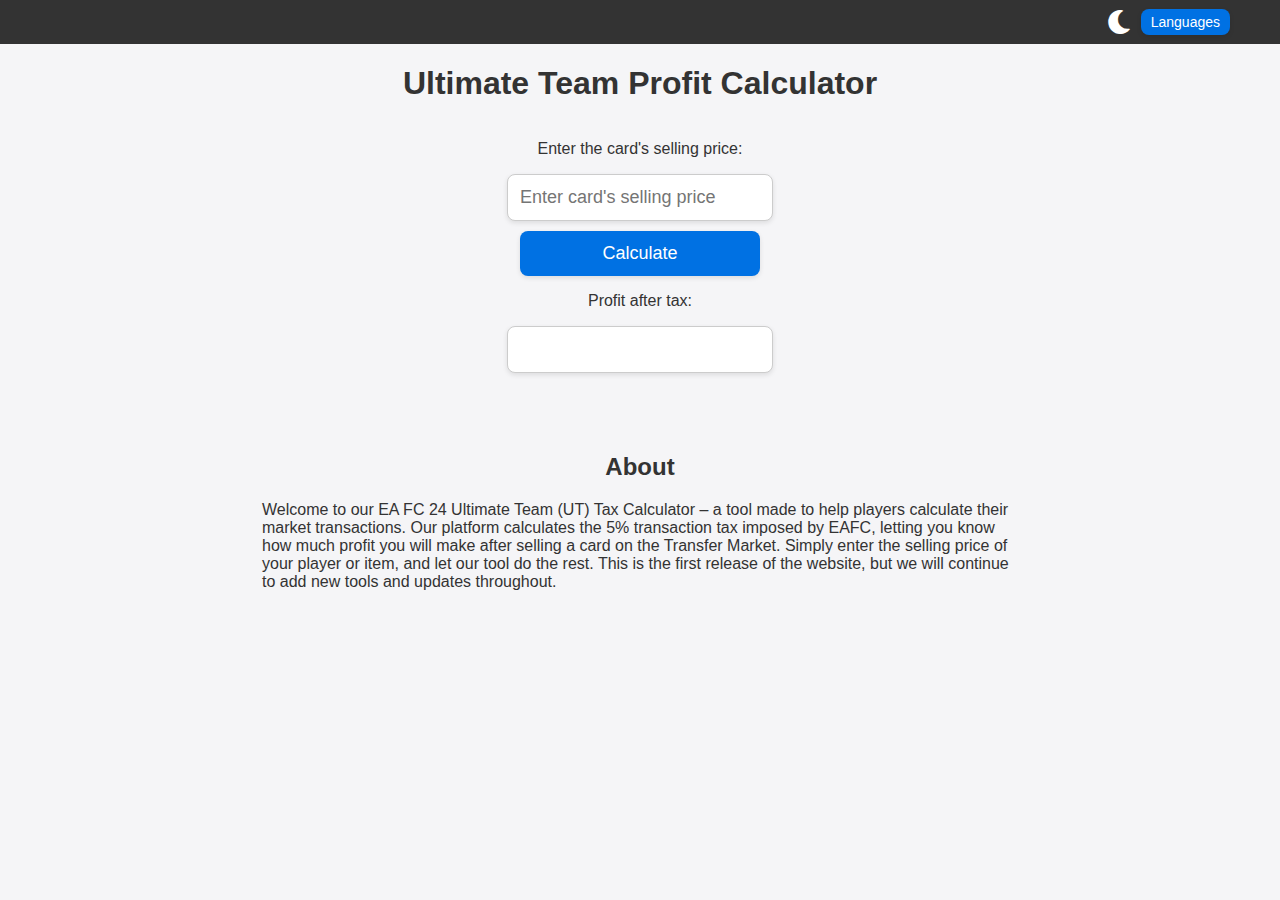
<file: index.html>
<!DOCTYPE html>
<html lang="en">
<head>
    <meta charset="UTF-8">
    <title>UT Profit Calculator</title>
    <link rel="stylesheet" href="https://cdnjs.cloudflare.com/ajax/libs/font-awesome/5.15.3/css/all.min.css">
    <link rel="stylesheet" href="phone.css">
    <style>
        body {
            font-family: -apple-system, BlinkMacSystemFont, "Segoe UI", Roboto, "Helvetica Neue", Arial, sans-serif;
            display: flex;
            flex-direction: column;
            align-items: center;
            justify-content: flex-start;
            height: 100vh;
            margin: 0;
            background-color: #F5F5F7;
            color: #333;
            text-align: center;
            transition: background-color 0.3s, color 0.3s;
        }

        input, button, #resultBox {
            font-family: inherit;
            font-size: 18px;
        }

        input[type="text"], #resultBox {
            padding: 12px;
            width: 280px;
            border: 1px solid #ccc;
            border-radius: 8px;
            margin-bottom: 10px;
            box-shadow: 0 2px 5px rgba(0, 0, 0, 0.1);
        }

        button {
            padding: 12px 24px;
            background-color: #0071E3;
            color: white;
            border: none;
            border-radius: 8px;
            cursor: pointer;
            font-size: 18px;
            transition: background-color 0.3s;
            box-shadow: 0 2px 5px rgba(0, 0, 0, 0.1);
        }

        button:hover {
            background-color: #005bb5;
        }

        .navbar {
            display: flex;
            justify-content: flex-end;
            align-items: center;
            background-color: #333;
            width: 100%;
            padding: 10px 50px;
            box-sizing: border-box;
        }

        .moon-emoji {
            font-size: 24px;
            cursor: pointer;
            color: #ffffff;
            margin-right: 10px;
        }

        .language-dropdown {
            position: relative;
        }

        .language-toggle {
            background-color: #0071E3;
            color: white;
            border: none;
            padding: 5px 10px;
            cursor: pointer;
            font-size: 14px;
            border-radius: 8px;
            box-shadow: 0 2px 5px rgba(0, 0, 0, 0.1);
        }

        .language-dropdown-content {
            display: none;
            position: absolute;
            background-color: #fff;
            border: 1px solid #ccc;
            min-width: 160px;
            box-shadow: 0 4px 8px rgba(0,0,0,0.1);
            z-index: 1;
        }

        .language-dropdown:hover .language-dropdown-content {
            display: block;
        }

        .language-option {
            padding: 12px 16px;
            color: #333;
            text-decoration: none;
            display: block;
            cursor: pointer;
            transition: background-color 0.3s;
        }

        .language-option:hover {
            background-color: #f1f1f1;
        }

        #aboutSection {
            margin-top: 50px; /* Adjust this value to move the section further down */
        }

        #aboutParagraph {
            max-width: 800px;
            margin: 20px auto;
            padding: 0 20px;
            text-align: left;
            color: inherit; /* Ensures the text color is inherited correctly */
        }

        @media (max-width: 768px) {
            .navbar {
                flex-direction: column;
                align-items: flex-start;
                padding: 10px 20px;
            }
        }
    </style>
    <script>
        var isDarkMode = false;
        var currentLanguage = 'en';

        var languageContent = {
            'en': {
                'pageTitle': 'Ultimate Team Profit Calculator',
                'sellingPriceLabel': 'Enter the card\'s selling price:',
                'calculateButton': 'Calculate',
                'resultLabel': 'Profit after tax:',
                'aboutHeader': 'About',
                'aboutParagraph': 'Welcome to our EA FC 24 Ultimate Team (UT) Tax Calculator – a tool made to help players calculate their market transactions. Our platform calculates the 5% transaction tax imposed by EAFC, letting you know how much profit you will make after selling a card on the Transfer Market. Simply enter the selling price of your player or item, and let our tool do the rest. This is the first release of the website, but we will continue to add new tools and updates throughout.'
            },
            'es': {
                'pageTitle': 'Calculadora de ganancias de Ultimate Team',
                'sellingPriceLabel': 'Ingrese el precio de venta de la tarjeta:',
                'calculateButton': 'Calcular',
                'resultLabel': 'Ganancia después de impuestos:',
                'aboutHeader': 'Sobre',
                'aboutParagraph': 'Bienvenido a nuestra Calculadora de Impuestos del Ultimate Team de EA FC 24, una herramienta diseñada para ayudar a los jugadores a calcular sus ganancias después de vender una carta en el Mercado de Transferencias. Nuestra plataforma calcula el impuesto de transacción del 5% impuesto por EAFC, lo que te permite saber cuánto ganarás después de vender una carta en el Mercado de Transferencias. Simplemente ingresa el precio de venta de tu jugador o artículo y deja que nuestra herramienta haga el resto. Esta es la primera versión del sitio web, pero continuaremos agregando nuevas herramientas y actualizaciones en el futuro.'
            },
            'pt': {
                'pageTitle': 'Calculadora de Lucro do Ultimate Team',
                'sellingPriceLabel': 'Digite o preço de venda do cartão:',
                'calculateButton': 'Calcular Preço de Compra',
                'resultLabel': 'Lucro após impostos:',
                'aboutHeader': 'Sobre',
                'aboutParagraph': 'Bem-vindo à nossa Calculadora de Imposto do Ultimate Team da EA FC 24 - uma ferramenta feita para ajudar os jogadores a calcular suas transações no mercado. Nossa plataforma calcula a taxa de transação de 5% imposta pela EAFC, informando a você quanto lucro você fará após vender um cartão no Mercado de Transferências. Basta inserir o preço de venda do seu jogador ou item e deixar nossa ferramenta fazer o resto. Esta é a primeira versão do site, mas continuaremos a adicionar novas ferramentas e atualizações ao longo do tempo.'
            },
            'fr': {
                'pageTitle': 'Calculateur de profit Ultimate Team',
                'sellingPriceLabel': 'Entrez le prix de vente de la carte :',
                'calculateButton': 'Calculer le prix d\'achat',
                'resultLabel': 'Profit après impôts :',
                'aboutHeader': 'À propos',
                'aboutParagraph': 'Bienvenue sur notre Calculatrice de Taxes Ultimate Team EA FC 24 - un outil conçu pour aider les joueurs à calculer leurs transactions sur le marché. Notre plateforme calcule la taxe de transaction de 5 % imposée par EAFC, vous permettant de savoir à quel prix vous devriez chasser et vendre le joueur si vous souhaitez réaliser un profit. Il vous suffit d\'entrer le prix de vente de votre joueur ou de votre objet, et laissez notre outil faire le reste. Il s\'agit de la première version du site, mais nous continuerons à ajouter de nouveaux outils et mises à jour au fil du temps.'
            },
            'it': {
                'pageTitle': 'Calcolatore del profitto del Ultimate Team',
                'sellingPriceLabel': 'Inserisci il prezzo di vendita della carta:',
                'calculateButton': 'Calcola il prezzo di acquisto',
                'resultLabel': 'Profitto dopo le tasse:',
                'aboutHeader': 'Informazioni',
                'aboutParagraph': 'Benvenuti nel nostro Calcolatore Fiscale del Ultimate Team EA FC 24 - uno strumento creato per aiutare i giocatori a calcolare le loro transazioni di mercato. La nostra piattaforma calcola l\'imposta di transazione del 5% imposta da EAFC, consentendovi di sapere a quale prezzo dovreste cacciare e vendere il giocatore se volete ottenere un profitto. Basta inserire il prezzo di vendita del vostro giocatore o oggetto e lasciate che il nostro strumento faccia il resto. Questa è la prima versione del sito, ma continueremo ad aggiungere nuovi strumenti e aggiornamenti nel tempo.'
            }
        };

        function toggleMode() {
            isDarkMode = !isDarkMode;
            updateMode();
        }

        function updateMode() {
            if (isDarkMode) {
                document.body.style.backgroundColor = '#333';
                document.body.style.color = 'white';
            } else {
                document.body.style.backgroundColor = '#F5F5F7';
                document.body.style.color = '#333';
            }
        }

        function changeLanguage(lang) {
            currentLanguage = lang;
            updateContent();

            var languages = ['en', 'es', 'pt', 'fr', 'it'];
            languages.forEach(function(lang) {
                document.getElementById('aboutHeader-' + lang).style.display = (currentLanguage === lang) ? 'block' : 'none';
            });
        }

        function updateContent() {
            document.getElementById('pageTitle').textContent = languageContent[currentLanguage].pageTitle;
            document.getElementById('sellingPriceLabel').textContent = languageContent[currentLanguage].sellingPriceLabel;
            document.getElementById('calculateButton').textContent = languageContent[currentLanguage].calculateButton;
            document.getElementById('resultLabel').textContent = languageContent[currentLanguage].resultLabel;
            document.getElementById('aboutParagraph').textContent = languageContent[currentLanguage].aboutParagraph;
        }

        function calculate() {
            var cardSellPrice = document.getElementById('cardSellPrice').value.replace(/,/g, '');
            var numericCardSellPrice = parseFloat(cardSellPrice);

            if (!isNaN(numericCardSellPrice)) {
                var buyingPrice = Math.floor(numericCardSellPrice * 0.95);
                document.getElementById('resultBox').value = formatAsCoins(buyingPrice);
            } else {
                document.getElementById('resultBox').value = 'Please enter a valid number.';
            }
        }

        function formatAsCoins(number) {
            return new Intl.NumberFormat(currentLanguage).format(number) + ' coins';
        }

        updateContent();
        updateMode();
    </script>
</head>
<body>
    <div class="navbar">
        <i class="moon-emoji fas fa-moon" onclick="toggleMode()"></i>
        <div class="language-dropdown">
            <span class="language-toggle">Languages</span>
            <div class="language-dropdown-content">
                <a class="language-option" href="javascript:void(0);" onclick="changeLanguage('en')">English</a>
                <a class="language-option" href="javascript:void(0);" onclick="changeLanguage('es')">Español</a>
                <a class="language-option" href="javascript:void(0);" onclick="changeLanguage('pt')">Português</a>
                <a class="language-option" href="javascript:void(0);" onclick="changeLanguage('fr')">Français</a>
                <a class="language-option" href="javascript:void(0);" onclick="changeLanguage('it')">Italiano</a>
            </div>
        </div>
    </div>

    <h1 id="pageTitle">Ultimate Team Profit Calculator</h1>

    <p id="sellingPriceLabel">Enter the card's selling price:</p>
    <input type="text" id="cardSellPrice" placeholder="Enter card's selling price">
    <button id="calculateButton" onclick="calculate()">Calculate</button>

    <p id="resultLabel">Profit after tax:</p>
    <input type="text" id="resultBox" readonly>

    <div id="aboutSection">
        <h2 id="aboutHeader-en">About</h2>
        <h2 id="aboutHeader-es" style="display: none;">Sobre</h2>
        <h2 id="aboutHeader-pt" style="display: none;">Sobre</h2>
        <h2 id="aboutHeader-fr" style="display: none;">À propos</h2>
        <h2 id="aboutHeader-it" style="display: none;">Informazioni</h2>
        <p id="aboutParagraph">Welcome to our EA FC 24 Ultimate Team (UT) Tax Calculator – a tool made to help players calculate their market transactions. Our platform calculates the 5% transaction tax imposed by EAFC, letting you know how much profit you will make after selling a card on the Transfer Market. Simply enter the selling price of your player or item, and let our tool do the rest. This is the first release of the website, but we will continue to add new tools and updates throughout.</p>
    </div>
</body>
</html>
</file>
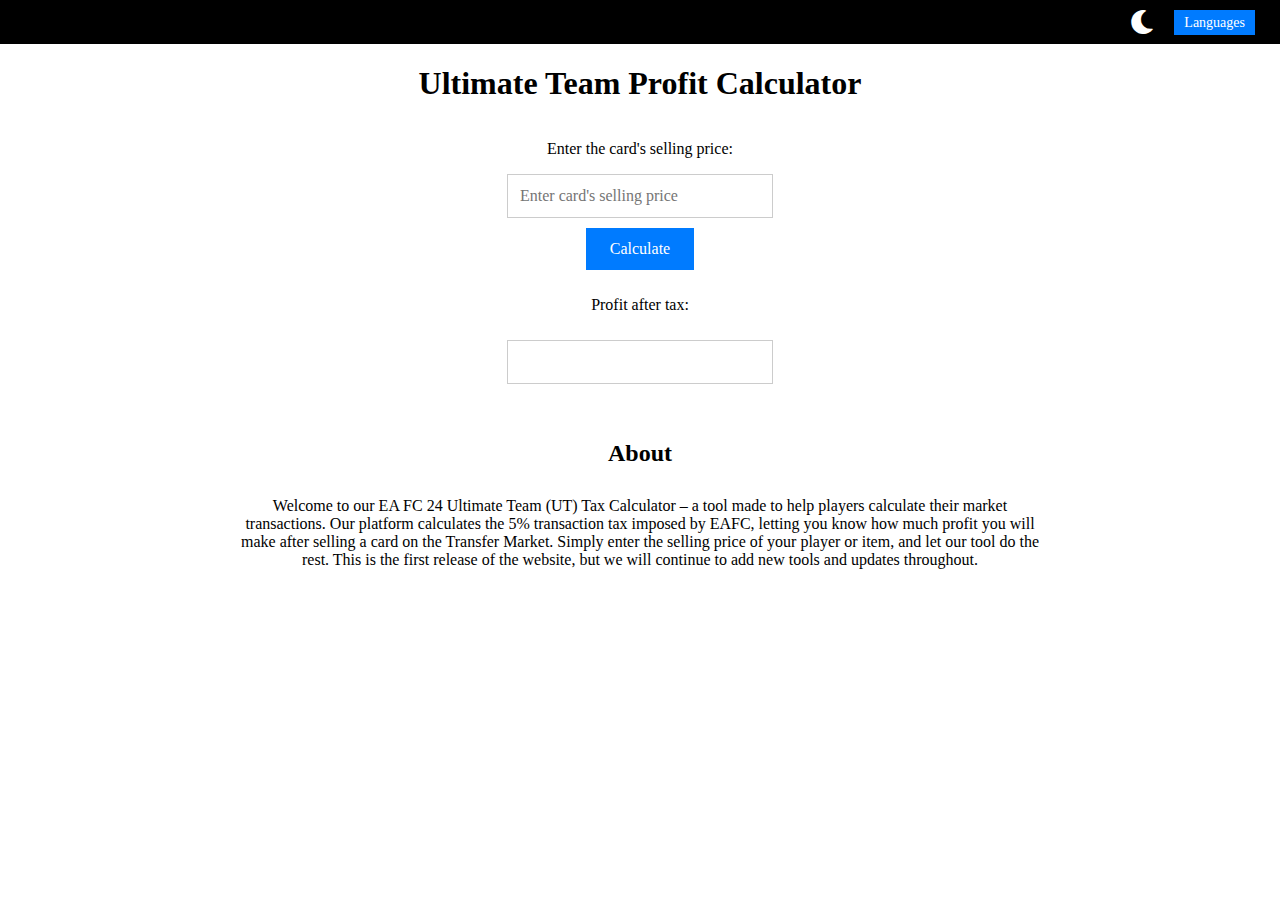
<file: First Edition Tax Website.html>
<!DOCTYPE html>
<html>
<head>
    <meta charset="UTF-8">
    <title>UT Profit Calculator</title>
    <link rel="stylesheet" href="https://cdnjs.cloudflare.com/ajax/libs/font-awesome/5.15.3/css/all.min.css">
    <style>
        /* Set "Times New Roman" as the font for all text elements */
        body, input, button, #resultBox {
            font-family: "Times New Roman", Times, serif;
        }

        /* Center the content */
        body {
            text-align: center;
            display: flex;
            flex-direction: column;
            align-items: center;
            justify-content: flex-start; /* Adjust to move content closer to the top */
            height: 100vh;
            margin: 0;

        }
        /* Style the input and button */
        input[type="text"] {
            padding: 12px; /* Slightly larger padding for text boxes */
            width: 240px; /* Slightly wider text boxes */
            border: 1px solid #ccc;
            font-size: 16px; /* Set a smaller font size for the input */
        }
        button {
            margin: 10px 0; /* Adjust top and bottom margin */
            padding: 12px 24px; /* Slightly larger padding for buttons */
            background-color: #007BFF;
            color: white;
            border: none;
            cursor: pointer;
            font-size: 16px; /* Set a smaller font size for the button */
        }
        button:hover {
            background-color: #0056b3;
        }
        /* Style the result text box */
        #resultBox {
            margin-top: 10px; /* Adjust to move the result box closer to the input */
            padding: 12px; /* Slightly larger padding for the result text box */
            border: 1px solid #ccc;
            width: 240px; /* Slightly wider result text box */
            font-size: 16px; /* Set a smaller font size for the result text box */
        }

        /* Style for the navigation bar */
        .navbar {
            display: flex;
            justify-content: flex-end; /* Push content to the right */
            align-items: center;
            background-color: black;
            width: 100%;
            margin: 0;
            padding: 10px 50px 10px 0px;
        }

        .moon-emoji {
            font-size: 24px;
            cursor: pointer;
            color: #ffffff; /* Moon emoji color */
            margin-right: 10px; /* Add margin to create space */
        }

        .spacer {
            width: 10px; /* Width of the spacer to create space */
        }

        .language-dropdown {
            position: relative;
            display: inline-block;
        }

        .language-toggle {
            background-color: #007BFF; /* Button color */
            color: white;
            border: none;
            padding: 5px 10px;
            cursor: pointer;
            font-size: 14px;
        }

        .language-dropdown-content {
            display: none;
            position: absolute;
            background-color: #333;
            min-width: 160px;
            box-shadow: 0 4px 8px 0 rgba(0,0,0,0.2);
            z-index: 1;
        }

        .language-dropdown:hover .language-dropdown-content {
            display: block;
        }

        .language-option {
            padding: 12px 16px;
            color: white;
            text-align: left;
            text-decoration: none;
            display: block;
            cursor: pointer;
        }

        .language-option:hover {
            background-color: #555;
        }

        .language-option .flag-icon {
            display: none; /* Hide flags */
        }
        
        /* Style for the about paragraph */
        #aboutParagraph {
            max-width: 800px; /* Adjust the width as needed */
            margin: 20px auto; /* Center the paragraph horizontally and add margin */
            text-align: left; /* Align text to the left within the paragraph */
            padding: 0 20px; /* Add some padding to the paragraph content */
        }
    </style>
    <script>
        var isDarkMode = true; // Initialize as true for "Dark" mode
        var currentLanguage = 'en'; // Default language is English

var languageContent = {
    'en': {
        'pageTitle': 'Ultimate Team Profit Calculator',
        'sellingPriceLabel': 'Enter the card\'s selling price:',
        'calculateButton': 'Calculate',
        'resultLabel': 'Profit after tax:',
        'aboutHeader': 'About',
        'aboutParagraph': 'Welcome to our EA FC 24 Ultimate Team (UT) Tax Calculator – a tool made to help players calculate their market transactions. Our platform calculates the 5% transaction tax imposed by EAFC, letting you know how much profit you will make after selling a card on the Transfer Market. Simply enter the selling price of your player or item, and let our tool do the rest. This is the first release of the website, but we will continue to add new tools and updates throughout.'
    },
    'es': {
    'pageTitle': 'Calculadora de ganancias de Ultimate Team',
    'sellingPriceLabel': 'Ingrese el precio de venta de la tarjeta:',
    'calculateButton': 'Calcular',
    'resultLabel': 'Ganancia después de impuestos:',
    'aboutHeader': 'Acerca de',
    'aboutParagraph': 'Bienvenido a nuestra Calculadora de Impuestos del Ultimate Team de EA FC 24, una herramienta diseñada para ayudar a los jugadores a calcular sus ganancias después de vender una carta en el Mercado de Transferencias. Nuestra plataforma calcula el impuesto de transacción del 5% impuesto por EAFC, lo que te permite saber cuánto ganarás después de vender una carta en el Mercado de Transferencias. Simplemente ingresa el precio de venta de tu jugador o artículo y deja que nuestra herramienta haga el resto. Esta es la primera versión del sitio web, pero continuaremos agregando nuevas herramientas y actualizaciones en el futuro.'
},

    'pt': {
        'pageTitle': 'Calculadora de Lucro do Ultimate Team',
        'sellingPriceLabel': 'Digite o preço de venda do cartão:',
        'calculateButton': 'Calcular Preço de Compra',
        'resultLabel': 'Lucro após impostos:',
        'aboutHeader': 'Sobre',
        'aboutParagraph': 'Bem-vindo à nossa Calculadora de Imposto do Ultimate Team da EA FC 24 - uma ferramenta feita para ajudar os jogadores a calcular suas transações no mercado. Nossa plataforma calcula a taxa de transação de 5% imposta pela EAFC, informando a você quanto lucro você fará após vender um cartão no Mercado de Transferências. Basta inserir o preço de venda do seu jogador ou item e deixar nossa ferramenta fazer o resto. Esta é a primeira versão do site, mas continuaremos a adicionar novas ferramentas e atualizações ao longo do tempo.'
    },
    'fr': {
        'pageTitle': 'Calculateur de profit Ultimate Team',
        'sellingPriceLabel': 'Entrez le prix de vente de la carte :',
        'calculateButton': 'Calculer le prix d\'achat',
        'resultLabel': 'Profit après impôts :',
        'aboutHeader': 'À propos',
        'aboutParagraph': 'Bienvenue sur notre Calculatrice de Taxes Ultimate Team EA FC 24 - un outil conçu pour aider les joueurs à calculer leurs transactions sur le marché. Notre plateforme calcule la taxe de transaction de 5 % imposée par EAFC, vous permettant de savoir à quel prix vous devriez chasser et vendre le joueur si vous souhaitez réaliser un profit. Il vous suffit d\'entrer le prix de vente de votre joueur ou de votre objet, et laissez notre outil faire le reste. Il s\'agit de la première version du site, mais nous continuerons à ajouter de nouveaux outils et mises à jour au fil du temps.'
    },
    'it': {
        'pageTitle': 'Calcolatore del profitto del Ultimate Team',
        'sellingPriceLabel': 'Inserisci il prezzo di vendita della carta:',
        'calculateButton': 'Calcola il prezzo di acquisto',
        'resultLabel': 'Profitto dopo le tasse:',
        'aboutHeader': 'Informazioni',
        'aboutParagraph': 'Benvenuti nel nostro Calcolatore Fiscale del Ultimate Team EA FC 24 - uno strumento creato per aiutare i giocatori a calcolare le loro transazioni di mercato. La nostra piattaforma calcola l\'imposta di transazione del 5% imposta da EAFC, consentendovi di sapere a quale prezzo dovreste cacciare e vendere il giocatore se volete ottenere un profitto. Basta inserire il prezzo di vendita del vostro giocatore o oggetto e lasciate che il nostro strumento faccia il resto. Questa è la prima versione del sito, ma continueremo ad aggiungere nuovi strumenti e aggiornamenti nel tempo.'
    }
};




        // Function to toggle between Light and Dark modes
        function toggleMode() {
            isDarkMode = !isDarkMode;
            updateMode();
        }

        // Function to update the mode based on the current state
        function updateMode() {
            if (isDarkMode) {
                document.body.style.backgroundColor = '#333';
                document.body.style.color = 'white';
            } else {
                document.body.style.backgroundColor = 'white';
                document.body.style.color = 'black';
            }
        }

        // Function to change the language
function changeLanguage(lang) {
    currentLanguage = lang;
    updateContent();
    
    // Hide all language-specific "About" headers
    var languages = ['en', 'es', 'pt', 'fr', 'it'];
    languages.forEach(function (language) {
        document.getElementById('aboutHeader-' + language).style.display = 'none';
    });
    
    // Show the "About" header for the selected language
    document.getElementById('aboutHeader-' + lang).style.display = 'block';
}


        // Function to update the content based on the selected language
function updateContent() {
    var content = languageContent[currentLanguage];

    // Update page title
    document.title = content['pageTitle'];

    // Update text content
    document.getElementById('pageTitle').textContent = content['pageTitle'];
    document.getElementById('sellingPriceLabel').textContent = content['sellingPriceLabel'];
    document.getElementById('calculateButton').textContent = content['calculateButton'];
    document.getElementById('resultLabel').textContent = content['resultLabel'];
    document.getElementById('aboutParagraph').textContent = content['aboutParagraph'];

    // Update the input placeholder text
    document.getElementById('cardSellPrice').setAttribute('placeholder', content['sellingPriceLabel']);
}


        // Calculate function
        function calculate() {
            var cardSellPrice = document.getElementById('cardSellPrice').value.replace(/,/g, '');
            var numericCardSellPrice = parseFloat(cardSellPrice);

            if (!isNaN(numericCardSellPrice)) {
                var buyingPrice = Math.floor(numericCardSellPrice * 0.95);

                

                document.getElementById('resultBox').value = formatAsCoins(buyingPrice);
            } else {
                document.getElementById('resultBox').value = 'Please enter a valid number.';
            }
        }

        function formatAsCoins(number) {
            return new Intl.NumberFormat(currentLanguage).format(number) + ' coins';
        }

        // Initialize content based on the default language and mode
        updateContent();
        updateMode();
    </script>
</head>
<body>
    <div class="navbar">
        <i class="moon-emoji fas fa-moon" onclick="toggleMode()"></i> <!-- Moon emoji for dark/light mode toggle -->
        <div class="spacer"></div> <!-- Spacer to create space between the moon emoji and languages -->
        <div class="language-dropdown">
            <span class="language-toggle">Languages</span>
            <div class="language-dropdown-content">
                <a class="language-option" href="javascript:void(0);" onclick="changeLanguage('en')">English</a>
                <a class="language-option" href="javascript:void(0);" onclick="changeLanguage('es')">Español</a>
                <a class="language-option" href="javascript:void(0);" onclick="changeLanguage('pt')">Português</a>
                <a class="language-option" href="javascript:void(0);" onclick="changeLanguage('fr')">Français</a>
                <a class="language-option" href="javascript:void(0);" onclick="changeLanguage('it')">Italiano</a>
            </div>
        </div>
    </div>

    <h1 id="pageTitle">Ultimate Team Profit Calculator</h1>

    <p id="sellingPriceLabel">Enter the card's selling price:</p>
    <input type="text" id="cardSellPrice" placeholder="Enter card's selling price">
    <button id="calculateButton" onclick="calculate()">Calculate</button>

    <p id="resultLabel">Profit after tax:</p>
    <input type="text" id="resultBox" readonly>
    
    <br><br>
    <!-- About paragraph -->
    <h2 id="aboutHeader-en">About</h2>
<h2 id="aboutHeader-es" style="display: none;">Sobre</h2>
<h2 id="aboutHeader-pt" style="display: none;">Sobre</h2>
<h2 id="aboutHeader-fr" style="display: none;">À propos</h2>
<h2 id="aboutHeader-it" style="display: none;">Informazioni</h2>
    <p id="aboutParagraph" style="margin: 10px 150px; text-align: center;">Welcome to our EA FC 24 Ultimate Team (UT) Tax Calculator – a tool made to help players calculate their market transactions. Our platform calculates the 5% transaction tax imposed by EAFC, letting you know how much profit you will make after selling a card on the Transfer Market. Simply enter the selling price of your player or item, and let our tool do the rest. This is the first release of the website, but we will continue to add new tools and updates throughout.</p>
</body>
</html>
</file>
<file: phone.css>
/* Responsive font sizes */
body, input, button, #resultBox {
    font-size: 1em; 
}

input[type="text"], #resultBox, button {
    width: 80%; /* Use a percentage instead of fixed pixel value */
    max-width: 240px; /* Set a maximum width for larger screens */
}

/* Responsive navigation bar */
.navbar {
    padding: 10px; /* Adjust padding */
}

/* Responsive about paragraph */
#aboutParagraph {
    padding: 20px; /* Adjust padding */
    width: 90%; /* Use a percentage instead of fixed pixel value */
    max-width: 800px; /* Set a maximum width for larger screens */
}

/* Media query for small devices */
@media only screen and (max-width: 600px) {
    input[type="text"], #resultBox, button {
        font-size: 1em; /* Adjust font size */
        padding: 15px; /* Adjust padding */
    }

    .navbar {
        flex-direction: row; /* Stack items vertically */
        align-items: center; /* Align items to the start */
        justify-content: center;
    }

    .language-dropdown {
        margin-top: 10px; /* Add space between items */
    }
}
</file>
